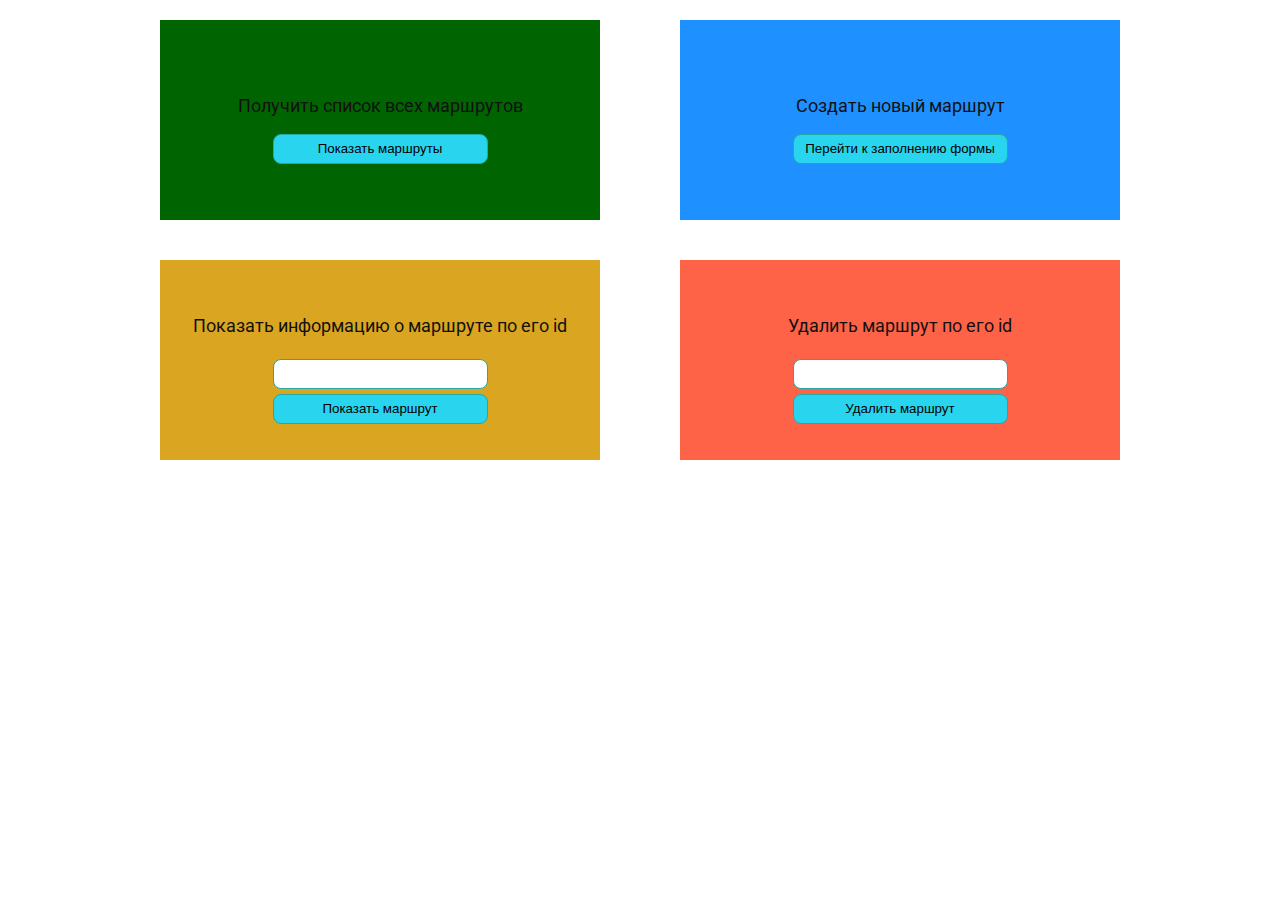
<file: index.html>
<!DOCTYPE html>
<html>
<head>
    <meta charset="utf-8" />
    <link href="test.css" rel="stylesheet" type="text/css">

    <link rel="preconnect" href="https://fonts.googleapis.com">
    <link rel="preconnect" href="https://fonts.gstatic.com" crossorigin>
    <link href="https://fonts.googleapis.com/css2?family=Roboto:wght@400;500&display=swap" rel="stylesheet">
    <title>test</title>
</head>
<body>
  <div class="container">
    <div class="getAll variant">
      <p>Получить список всех маршрутов</p>
      <button class="button button-getAll">Показать маршруты</button>
    </div>

    <div class="post variant">
      <p>Создать новый маршрут</p>
      <button class="button button-post">Перейти к заполнению формы</button>
    </div>

    <div class="get variant">
      <p>Показать информацию о маршруте по его id</p>
      <input type="number" class="input-get">
      <button class="button button-get">Показать маршрут</button>
    </div>

    <div class="delete variant">
      <p>Удалить маршрут по его id</p>
      <input type="number" class="input-del">
      <button class="button button-del">Удалить маршрут</button>
    </div>
  </div>

  <div class="result"></div>


  <script src="test.js"></script>
    
</body>
</html>
</file>
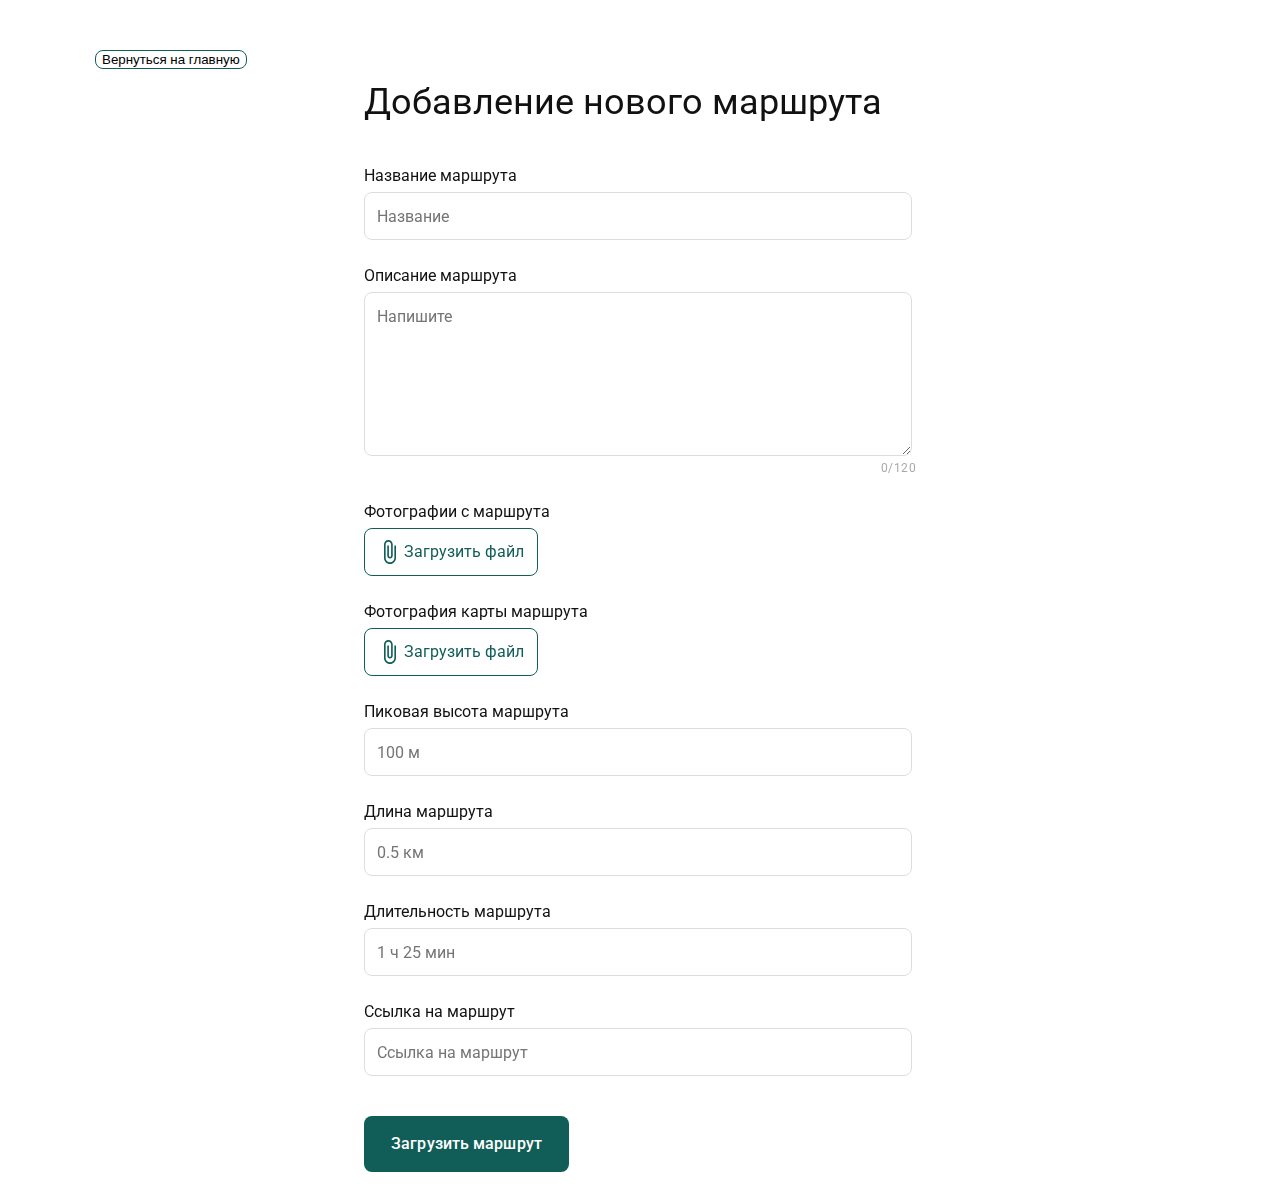
<file: form.html>
<!DOCTYPE html>
<html lang="en">
<head>
    <meta charset="UTF-8">
    <meta http-equiv="X-UA-Compatible" content="IE=edge">
    <meta name="viewport" content="width=device-width, initial-scale=1.0">

    <link href="style.css" rel="stylesheet" type="text/css">
    <link rel="stylesheet" href="media1024.css" type="text/css">
    <link rel="stylesheet" href="media640.css" type="text/css">
    <link rel="stylesheet" href="media320.css" type="text/css">

    <link rel="preconnect" href="https://fonts.googleapis.com">
    <link rel="preconnect" href="https://fonts.gstatic.com" crossorigin>
    <link href="https://fonts.googleapis.com/css2?family=Roboto:wght@400;500&display=swap" rel="stylesheet">
    <title>Tracking Travel</title>
</head>
<body>
    <button class="button button-main">Вернуться на главную</button>
    <div class="container">

        <form action="/apply/" class="form" method="post">
            <h1 class="title">Добавление нового маршрута</h1>

            <div class="form-item">
                <label for="" class="label">Название маршрута</label>
                <input type="text" class="input" placeholder="Название" minlength='5' name="title" required>
            </div>

            <div class="form-item">
                <label for="" class="label">Описание маршрута</label>
                <textarea class="input input-description" placeholder="Напишите" minlength='5' maxlength="120" name="description" required></textarea>
                <p class="description-count">
                    <span class="counter">0</span>/120
                </p>
            </div>

            <div class="form-item file">
                <p class="label">Фотографии с маршрута</p>

                <input type="file" id="foto" accept="image/*" multiple name="photo" required>

                <label for="foto" class="neighbour">
                    <div class="button button-foto">
                        <img src="clip.svg" alt="clip" class="clip">
                        Загрузить файл
                    </div>
                    <span id="foto-path" class="label"></span>
                </label>
                
                <div class="preview"></div>

                <!-- <input type="file" multiple id="file" accept="image/*"> -->

                <!-- <div class="neighbour">
                    <input type="text" class="input neighbour-item file-path" placeholder="Ссылка на фотографии с маршрута">
                    <button class="button button-foto" title = "Добавить еще одно поле для ввода ссылки">
                        <img src="plus.svg" alt="plus">
                    </button>
                </div>    

                <div class="neighbour">
                    <input type="text" class="input neighbour-item file-path" placeholder="Ссылка на фото карты">
                    <button class="button button-foto" title = "Добавить еще одно поле для ввода ссылки">
                        <img src="plus.svg" alt="plus">
                    </button>
                </div>  -->            
            </div>

            <div class="form-item">
                <p class="label">Фотография карты маршрута</p>

                <input type="file" id="map" accept="image/*" name="mapPhoto" required>

                <label for="map" class="neighbour">
                    <div class="button button-map">
                        <img src="clip.svg" alt="clip" class="clip">
                        Загрузить файл
                    </div>
                    <span id="map-path" class="label"></span>
                </label>

                <div class="preview"></div>
            </div>

            <div class="form-item">
                <label for="" class="label">Пиковая высота маршрута</label>
                <input type="text" class="input" placeholder="100 м" name="peak" required>
            </div>

            <div class="form-item">
                <label for="" class="label">Длина маршрута</label>
                <input type="text" class="input" placeholder="0.5 км" name="distance" required>
            </div>

            <div class="form-item">
                <label for="" class="label">Длительность маршрута</label>
                <div class="neighbour">
                    <input type="text" class="input neighbour-item" placeholder="1 ч 25 мин" name="duration" required>
                    <!-- <input type="text" class="input neighbour-item" placeholder="25 мин"> -->
                </div>
            </div>

            <div class="form-item">
                <!-- <p class="label">Маршрут в формате GPX</p>

                <input type="file" id="gpx" accept=".pdf">

                <label for="gpx" class="neighbour">
                    <div class="button button-gpx">
                        <img src="clip.svg" alt="clip" class="clip">
                        Загрузить файл
                    </div>
                    <span id="gpx-path" class="label"></span>
                </label> -->

                <label for="" class="label">Ссылка на маршрут</label>
                <input type="text" class="input" minlength='5' placeholder="Ссылка на маршрут" name="mapLink" required>

            </div>

            <button type="submit" class="submit">Загрузить маршрут</button>
            
        </form>
        <div class="result view">
            <p class="result-p ">Данные успешно отправлены</p>
            <p>Выберите вариант для продолжения работы:</p>
            <div class="neighbour ">
                <button class="button neighbour-item return">Вернуться на главную</button>
                <button class="button neighbour-item oneMore">Ввести данные нового маршрута</button>
            </div>
        </div>
        <div class="mistake view">
            <p class="result-p ">Что-то пошло не так...</p>
            <p class="result-p ">Проверьте правильность введенных данных</p>
            <p class="result-p ">В текстовых полях должно быть не менее 5 символов</p>
        </div>
    </div>

    <script src="script.js"></script>
</body>
</html>
</file>
<file: test.css>
body * {
    box-sizing: border-box;
}

body {
    margin: 0;
    font-family: 'Roboto', Arial, Helvetica, sans-serif;
    color: #111111;
    font-style: normal;
    font-size: 18px;
}

.container {
    max-width: 1000px;
    margin: 0 auto;
    display: flex;
    flex-wrap: wrap;
    justify-content: space-between;
}

.variant {
    min-width: 440px;
    display: flex;
    flex-direction: column;
    height: 200px;
    justify-content: center;
    padding: 30px;
    align-items: center;
    margin: 20px;
}

.getAll {
    background: darkgreen;
}

.get {
    background: goldenrod;
}

.post {
    background: dodgerblue;
}

.delete {
    background: tomato;
}

.button {
    border: 1px solid #23a9a8;
    border-radius: 8px;
    background: #29d4ef;
    height: 30px;
    width: 215px;
    outline: 0;
    cursor: pointer;
}

.button:hover{
    background: #115E59;
    color: #FFFFFF;
}

input {
    border: 1px solid #23a9a8;
    border-radius: 8px;
    background: #FFFFFF;
    height: 30px;
    width: 215px;
    margin: 5px 0;
    outline: 0;
}

.result {
    max-width: 800px;
    margin: 0 auto;
}
</file>
<file: style.css>
body * {
    box-sizing: border-box;
}

body {
    margin: 0;
    font-family: 'Roboto', Arial, Helvetica, sans-serif;
    color: #111111;
    font-style: normal;
}

.container {
    max-width: 552px;
    margin: 0 auto;
    position: relative;
}

.form {
    display: flex;
    flex-direction: column;
    margin-top: 80px;
}

.title {
    font-weight: 400;
    font-size: 36px;
    line-height: 44px;
    margin: 0;
    margin-bottom: 16px;
}

.form-item {
    margin-top: 24px;
    display: flex;
    flex-direction: column;
}

.label {
    font-weight: 400;
    font-size: 16px;
    line-height: 24px;
    margin: 0;
    margin-bottom: 4px;
}

.input {
    font-family: 'Roboto', Arial, Helvetica, sans-serif;
    font-style: normal;
    font-weight: 400;
    font-size: 16px;
    line-height: 24px;
    color: #111111;

    padding: 12px;
    height: 48px;
    margin-right: 4px;
    min-width: 80px;

    background: inherit;
    border: 1px solid #DDDDDD;
    border-radius: 8px;
}

.input ::placeholder {
    font-family: 'Roboto', Arial, Helvetica, sans-serif;
    font-style: normal;
    font-weight: 400;
    font-size: 16px;
    line-height: 24px;
    color: #A9A9A9;
}

.input-description {
    height: 164px;
    resize: vertical;
}

.input:focus,  .input:active {
    background: #FFFFFF;
    border: 1px solid #115E59;
    outline: 0;
    
    font-family: 'Roboto', Arial, Helvetica, sans-serif;
    font-size: 16px;
    line-height: 24px;
    color: #111111;
}

.description-count {
    font-weight: 400;
    font-size: 12px;
    line-height: 16px;
    text-align: right;
    letter-spacing: 0.4px;
    color: #A9A9A9;

    margin: 0;
    margin-top: 4px;
}

.neighbour {
    display: flex;
}

.neighbour-item {
    flex-grow: 1;
}

.file > .neighbour:not(:first-of-type) {
    margin-top: 4px;
}
/* #file {
    opacity: 0;
    position: absolute;
    z-index: -1;
} */

.button {
    border: 1px solid #115E59;
    border-radius: 8px;
    background: #FFFFFF;

    display: flex;
    justify-content: center;
    align-items: center;
    cursor: pointer;
}

.button:hover{
    background: #115E59;
    color: #FFFFFF;
}

/* .button-foto {
    width: 48px;
    height: 48px;
} */



.button-map, .button-foto {
    width: 174px;
    height: 48px;

    padding: 12px;

    font-family: 'Roboto';
    font-style: normal;
    font-weight: 400;
    font-size: 16px;
    line-height: 24px;
    color: #115E59;

    display: flex;
    justify-content: space-evenly;
    align-items: center;
}

#map, #foto {
    opacity: 0;
    position: absolute;
    z-index: -1;
}

.clip {
    width: 24px;
    height: 24px;
}

#map-path, #foto-path {
    align-self: center;
    margin-left: 20px;
}

.submit {
    width: 205px;
    height: 56px;
    background: #115E59;
    border-radius: 8px;
    border: none;

    margin-top: 40px;
    margin-bottom: 24px;
    padding: 16px;
    cursor: pointer;

    font-family: 'Roboto';
    font-style: normal;
    font-weight: 500;
    font-size: 16px;
    line-height: 24px;

    align-items: center;
    letter-spacing: 0.1px;
    color: #FFFFFF;
}

.submit:hover {
    background: #0D4743;
}

.result, .mistake {
    display: flex;
    position: absolute;
    z-index: 1;
    height: 250px;
    width: 450px;
    background-color: aquamarine;
    bottom: 40vh;
    left: 4vw;
    flex-direction: column;
    justify-content: center;
    align-items: center;
}

.result-p {
    font-weight: 400;
    
    font-size: 20px;
    line-height: 24px;
    margin: 0;
    margin-bottom: 4px;
}

.view {
    display: none;
}

.button-main {
    position: absolute;
    margin: 20px;
    top: 30px;
    left: 75px;
}

.preview {
    display: flex;
    /* flex-wrap: wrap; */
}

.box-foto {
    position: relative;
}

.box-button {
    position: absolute;
    top: 0;
    right: 0;
}

.preview-foto {
    max-height: 100px;
    max-width: 200px;
}
</file>
<file: media1024.css>
@media screen and (max-width: 1024px) {
    .container {
        max-width: 464px;
    }
}
</file>
<file: media640.css>
@media screen and (max-width: 640px) {
    .container {
        max-width: 560px;
    }

    .form {
        margin: 48px 20px 0;
    }

    .title {
        font-size: 28px;
        line-height: 36px;
    }

    .form-item {
        margin-top: 16px;
    }

}
</file>
<file: media320.css>
@media screen and (max-width: 320px) {
    .container {
        max-width: 280px;
    }

    .button-gpx {
        width: auto;
    }

    .submit {
        width: auto;
    }

}
</file>
